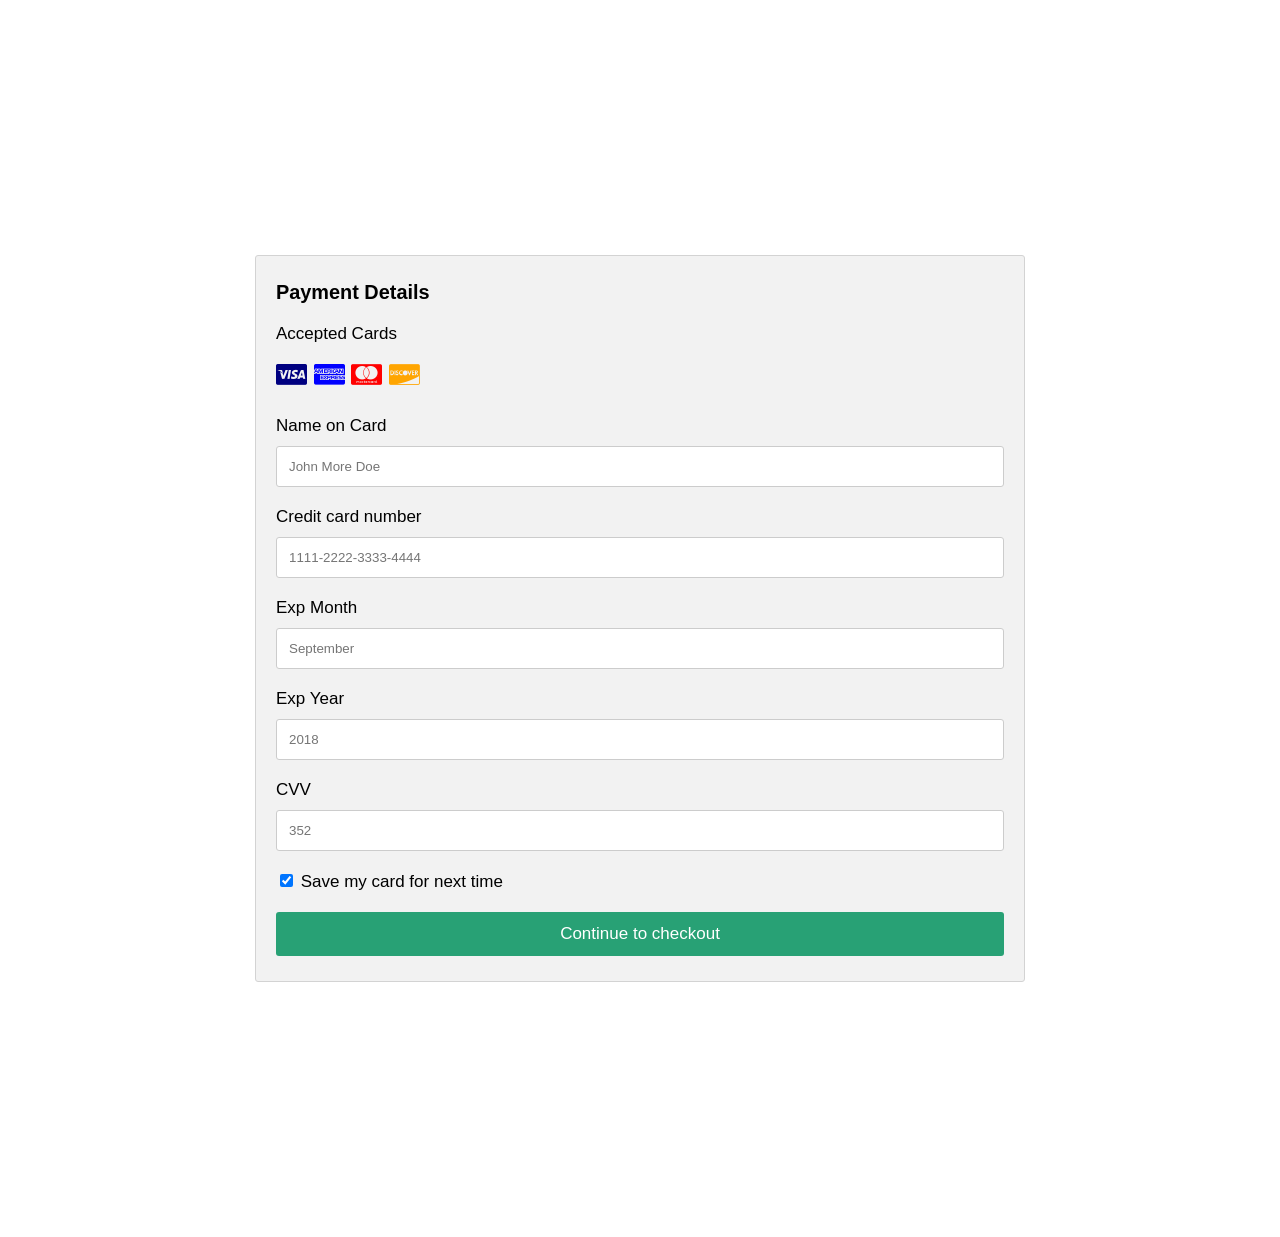
<file: templates/payment.html>
<!DOCTYPE html>
<html>

<head>
    <title>Payment</title>
    <meta name="viewport" content="width=device-width, initial-scale=1">
    <link rel="stylesheet" href="https://cdnjs.cloudflare.com/ajax/libs/font-awesome/4.7.0/css/font-awesome.min.css">
    <style>
        body {
            font-family: Arial;
            font-size: 17px;
            padding: 250px;
            margin: 5px;
            
        }

        * {
            box-sizing: border-box;
        }

        .row {
            display: -ms-flexbox;
            /* IE10 */

            -ms-flex-wrap: wrap;
            /* IE10 */
            flex-wrap: wrap;
            margin: 0 -16px;
        }

        .col-25 {
            -ms-flex: 25%;
            /* IE10 */
            flex: 25%;
        }

        .col-50 {
            -ms-flex: 50%;
            /* IE10 */
            flex: 50%;
        }

        .col-75 {
            -ms-flex: 75%;
            /* IE10 */
            flex: 75%;
        }

        .col-25,
        .col-50,
        .col-75 {
            padding: 0 16px;
        }

        .container {
            background-color: #f2f2f2;
            padding: 5px 20px 15px 20px;
            border: 1px solid lightgrey;
            border-radius: 3px;
        }

        input[type=text] {
            width: 100%;
            margin-bottom: 20px;
            padding: 12px;
            border: 1px solid #ccc;
            border-radius: 3px;
        }

        label {
            margin-bottom: 10px;
            display: block;
        }

        .icon-container {
            margin-bottom: 20px;
            padding: 7px 0;
            font-size: 24px;
        }

        .btn {
            background-color: #28a175;
            color: white;
            padding: 12px;
            margin: 10px 0;
            border: none;
            width: 100%;
            border-radius: 3px;
            cursor: pointer;
            font-size: 17px;
        }

        .btn:hover {
            background-color: #56c15b;
        }

        a {
            color: #2196F3;
        }

        hr {
            border: 1px solid lightgrey;
        }

        span.price {
            float: right;
            color: grey;
        }

        /* Responsive layout - when the screen is less than 800px wide, make the two columns stack on top of each other instead of next to each other (also change the direction - make the "cart" column go on top) */
        @media (max-width: 800px) {
            .row {
                flex-direction: column-reverse;
            }

            .col-25 {
                margin-bottom: 20px;
            }
        }
    </style>
</head>

<body>


    <div class="row">
        <div class="col-75">
            <div class="container">
                <form action="/action_page.php">

                    <div class="row">
                        <div class="col-50">


                            <div class="row">


                            </div>
                        </div>

                        <div class="col-50">
                            <h3>Payment Details</h3>
                            <label for="fname">Accepted Cards</label>
                            <div class="icon-container">
                                <i class="fa fa-cc-visa" style="color:navy;"></i>
                                <i class="fa fa-cc-amex" style="color:blue;"></i>
                                <i class="fa fa-cc-mastercard" style="color:red;"></i>
                                <i class="fa fa-cc-discover" style="color:orange;"></i>
                            </div>
                            <label for="cname">Name on Card</label>
                            <input type="text" id="cname" name="cardname" placeholder="John More Doe">
                            <label for="ccnum">Credit card number</label>
                            <input type="text" id="ccnum" name="cardnumber" placeholder="1111-2222-3333-4444">
                            <label for="expmonth">Exp Month</label>
                            <input type="text" id="expmonth" name="expmonth" placeholder="September">
                            <div class="row">
                                <div class="col-50">
                                    <label for="expyear">Exp Year</label>
                                    <input type="text" id="expyear" name="expyear" placeholder="2018">
                                </div>
                                <div class="col-50">
                                    <label for="cvv">CVV</label>
                                    <input type="text" id="cvv" name="cvv" placeholder="352">
                                </div>
                            </div>
                        </div>

                    </div>
                    <label>
                        <input type="checkbox" checked="checked" name="sameadr"> Save my card for next time
                    </label>
                    <input type="submit" value="Continue to checkout" class="btn">
                </form>
            </div>
        </div>


    </div>
    </div>
    </div>

</body>

</html>
</file>
